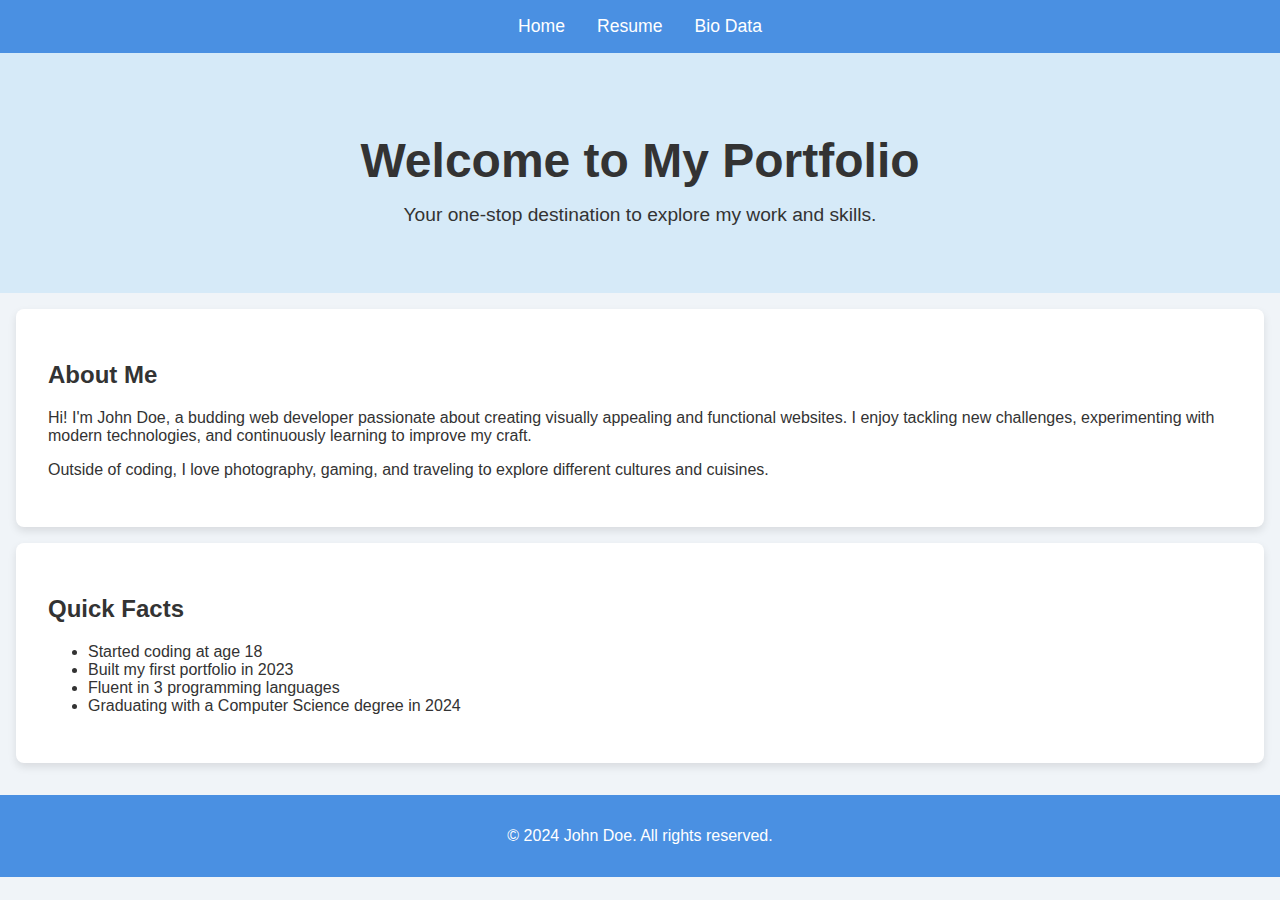
<file: 4MW22CS184[ASSIGNMENT-1]/index.html>
<!DOCTYPE html>
<html lang="en">
<head>
    <meta charset="UTF-8">
    <meta name="viewport" content="width=device-width, initial-scale=1.0">
    <title>Home - Personal Portfolio</title>
    <style>
        /* Global Styles */
        body {
            font-family: 'Arial', sans-serif;
            margin: 0;
            padding: 0;
            color: #333;
            background: #f0f4f8;
        }

        header {
            background: #4a90e2;
            color: #fff;
            padding: 1rem;
            text-align: center;
        }

        nav {
            display: flex;
            justify-content: center;
            gap: 2rem;
        }

        nav a {
            color: #fff;
            text-decoration: none;
            font-size: 1.1rem;
            transition: color 0.3s ease;
        }

        nav a:hover {
            color: #ffd700;
        }

        .hero {
            text-align: center;
            padding: 3rem 1rem;
            background: #d6eaf8;
            color: #333;
        }

        .hero h1 {
            font-size: 3rem;
            margin-bottom: 1rem;
        }

        .hero p {
            font-size: 1.2rem;
            margin-top: 1rem;
        }

        .about-section {
            padding: 2rem;
            background: #fff;
            margin: 1rem;
            border-radius: 8px;
            box-shadow: 0 4px 8px rgba(0, 0, 0, 0.1);
        }

        footer {
            text-align: center;
            padding: 1rem;
            background: #4a90e2;
            color: #fff;
            margin-top: 2rem;
        }
    </style>
</head>
<body>
    <header>
        <nav>
            <a href="index.html">Home</a>
            <a href="resume.html">Resume</a>
            <a href="biodata.html">Bio Data</a>
        </nav>
    </header>

    <section class="hero">
        <h1>Welcome to My Portfolio</h1>
        <p>Your one-stop destination to explore my work and skills.</p>
    </section>

    <section class="about-section">
        <h2>About Me</h2>
        <p>Hi! I'm John Doe, a budding web developer passionate about creating visually appealing and functional websites. I enjoy tackling new challenges, experimenting with modern technologies, and continuously learning to improve my craft.</p>
        <p>Outside of coding, I love photography, gaming, and traveling to explore different cultures and cuisines.</p>
    </section>

    <section class="about-section">
        <h2>Quick Facts</h2>
        <ul>
            <li>Started coding at age 18</li>
            <li>Built my first portfolio in 2023</li>
            <li>Fluent in 3 programming languages</li>
            <li>Graduating with a Computer Science degree in 2024</li>
        </ul>
    </section>

    <footer>
        <p>&copy; 2024 John Doe. All rights reserved.</p>
    </footer>
</body>
</html>
</file>
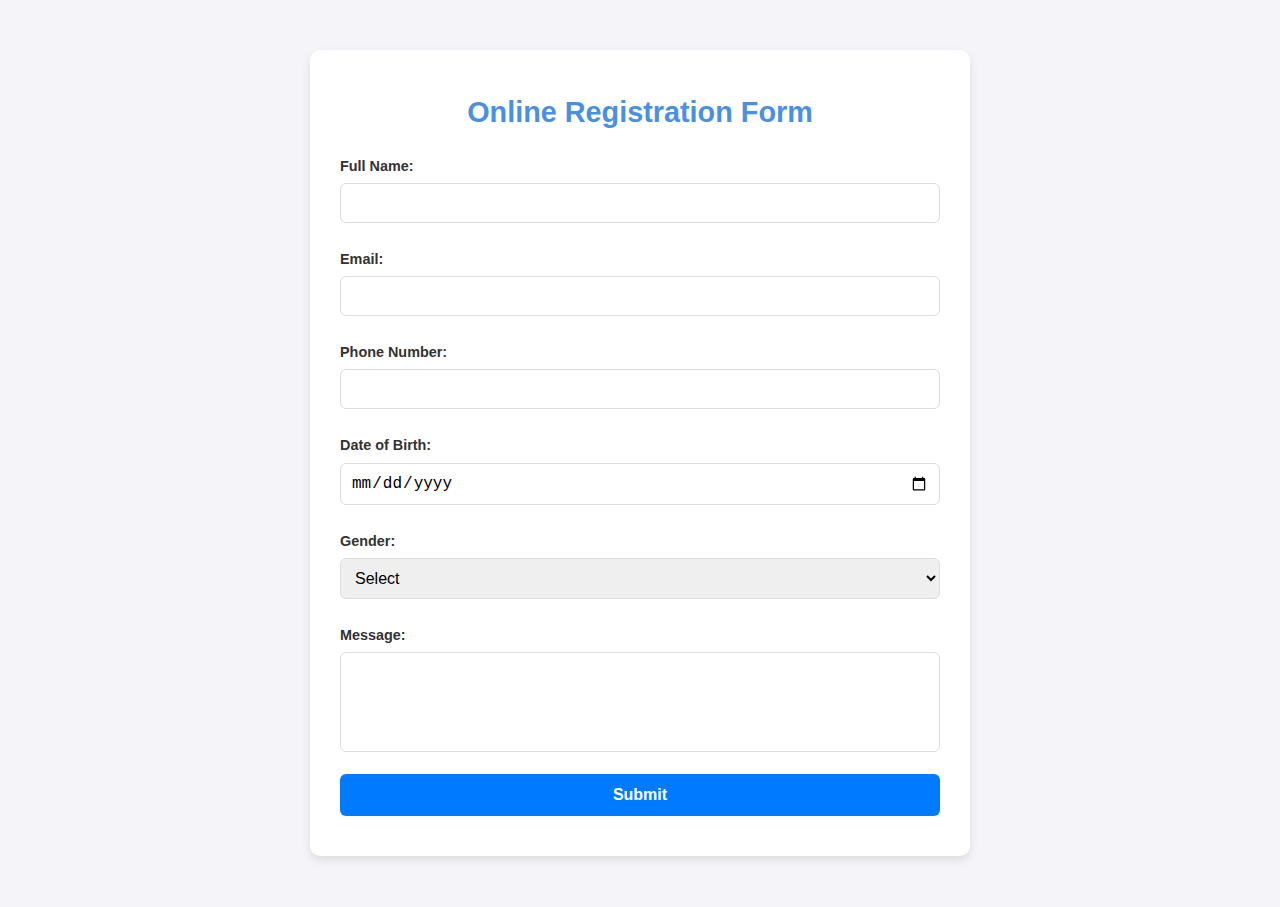
<file: 4MW22CS184[ASSIGNMENT-2]/index.html>
<!DOCTYPE html>
<html lang="en">
<head>
  <meta charset="UTF-8">
  <meta name="viewport" content="width=device-width, initial-scale=1.0">
  <title>Online Registration Form</title>
  <link rel="stylesheet" href="style.css">
  <style>
    /* General Body Styles */
body {
  font-family: Arial, sans-serif;
  margin: 0;
  padding: 0;
  background-color: #f4f4f9; /* Light grey background */
  color: #333; /* Neutral text color */
  line-height: 1.6;
}

/* Centered Container for the Form */
.container {
  max-width: 600px;
  margin: 50px auto; /* Centers the form vertically and horizontally */
  background: #ffffff; /* White background */
  padding: 20px 30px; /* Inner padding */
  border-radius: 10px; /* Rounded corners */
  box-shadow: 0 4px 10px rgba(0, 0, 0, 0.1); /* Subtle shadow for depth */
}

/* Form Header Styles */
h1 {
  text-align: center;
  color: #4a90e2; /* Bright blue for header */
  margin-bottom: 20px;
  font-size: 1.8rem;
}

/* Label Styles */
label {
  font-weight: bold;
  display: block;
  margin: 10px 0 5px; /* Space between label and input field */
  color: #333;
  font-size: 0.9rem;
}

/* Input, Select, and Textarea Styles */
input, select, textarea {
  width: 100%;
  padding: 10px;
  margin-bottom: 15px;
  border: 1px solid #ddd; /* Light grey border */
  border-radius: 6px; /* Smooth rounded corners */
  font-size: 1rem;
  box-sizing: border-box; /* Ensures padding doesn’t affect the size */
  transition: border-color 0.3s ease, box-shadow 0.3s ease;
}

/* On Focus (when clicked or tabbed) */
input:focus, select:focus, textarea:focus {
  border-color: #4a90e2; /* Blue border on focus */
  box-shadow: 0 0 5px rgba(74, 144, 226, 0.5); /* Light blue shadow */
  outline: none;
}

/* Textarea Specific Styles */
textarea {
  resize: none; /* Prevent resizing for consistent layout */
  height: 100px; /* Fixed height */
}

/* Submit Button Styles */
button {
  width: 100%; /* Full width for mobile-friendly design */
  padding: 12px;
  background-color: #007BFF; /* Bright blue background */
  color: white; /* White text */
  font-weight: bold;
  font-size: 1rem;
  border: none; /* No border */
  border-radius: 6px; /* Rounded corners */
  cursor: pointer;
  transition: background-color 0.3s ease, transform 0.2s ease;
}

/* Button Hover Effect */
button:hover {
  background-color: #0056b3; /* Darker blue */
}

/* Button Active Effect (Click Animation) */
button:active {
  transform: scale(0.98); /* Shrinks slightly when clicked */
}

/* Success Message Styles */
#successMessage {
  text-align: center;
  margin-top: 20px;
  font-size: 1rem;
  color: green;
  font-weight: bold;
}

/* Responsive Design for Mobile Devices */
@media (max-width: 768px) {
  .container {
    padding: 15px; /* Slightly smaller padding for mobile */
  }

  h1 {
    font-size: 1.6rem; /* Slightly smaller header font size */
  }

  button {
    font-size: 0.9rem; /* Slightly smaller button font size */
  }
}

  </style>
  <script src="https://code.jquery.com/jquery-3.6.0.min.js"></script>
  <script src="script.js" defer></script>
</head>
<body>
  <div class="container">
    <h1>Online Registration Form</h1>
    <form id="registrationForm" method="POST" action="process.php">
      <label for="name">Full Name:</label>
      <input type="text" id="name" name="name" required>

      <label for="email">Email:</label>
      <input type="email" id="email" name="email" required>

      <label for="phone">Phone Number:</label>
      <input type="tel" id="phone" name="phone" required>

      <label for="dob">Date of Birth:</label>
      <input type="date" id="dob" name="dob" required>

      <label for="gender">Gender:</label>
      <select id="gender" name="gender" required>
        <option value="">Select</option>
        <option value="Male">Male</option>
        <option value="Female">Female</option>
        <option value="Other">Other</option>
      </select>

      <label for="message">Message:</label>
      <textarea id="message" name="message" rows="4"></textarea>

      <button type="submit">Submit</button>
    </form>
    <div id="successMessage"></div>
  </div>
</body>
</html>
</file>
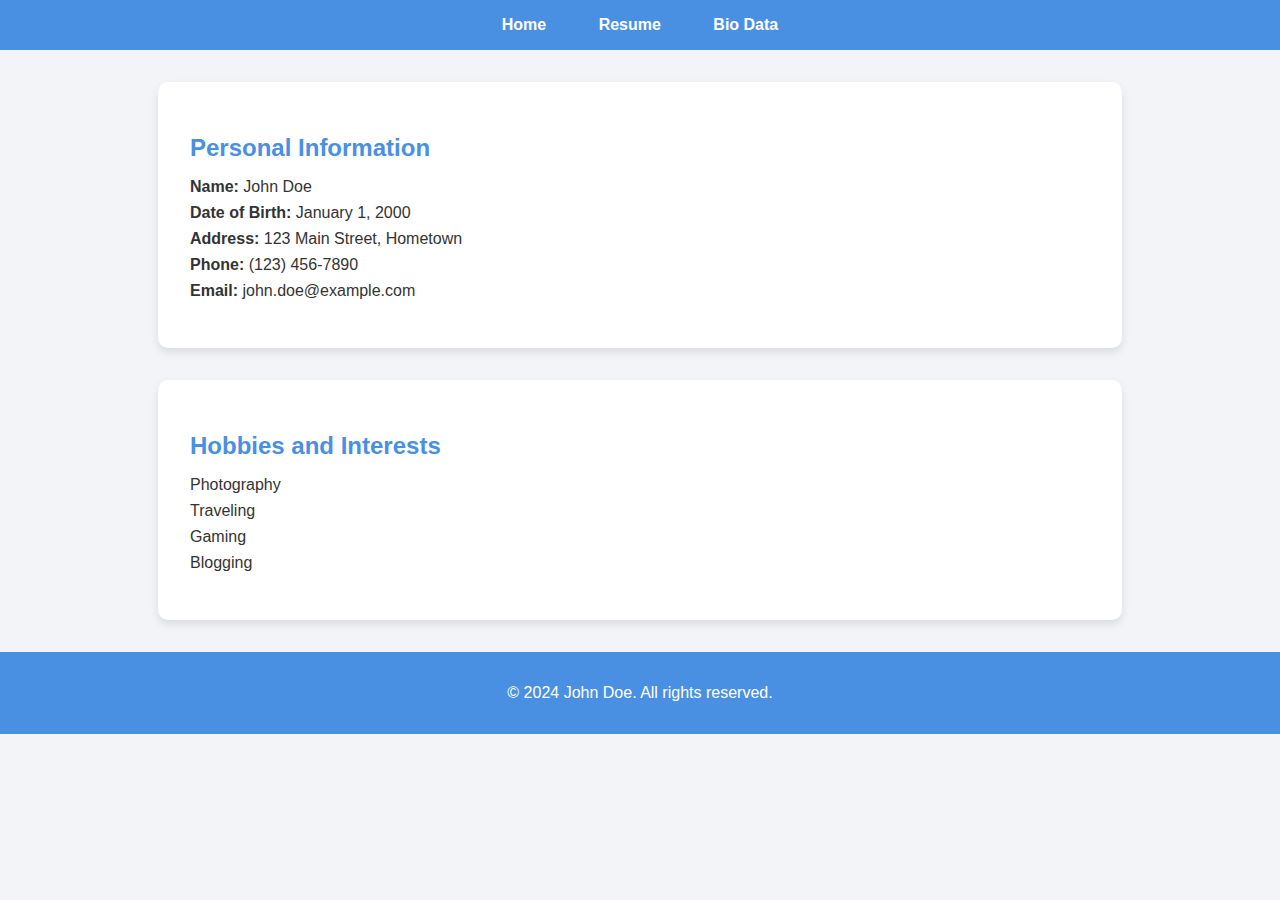
<file: 4MW22CS184[ASSIGNMENT-1]/biodata.html>
<!DOCTYPE html>
<html lang="en">
<head>
    <meta charset="UTF-8">
    <meta name="viewport" content="width=device-width, initial-scale=1.0">
    <title>Bio Data - John Doe</title>
    <style>
        body {
            font-family: Arial, sans-serif;
            margin: 0;
            padding: 0;
            color: #333;
            background: #f3f4f7;
        }

        header {
            background: #4a90e2;
            color: white;
            padding: 1rem;
            text-align: center;
        }

        nav a {
            color: white;
            margin: 0 1.5rem;
            text-decoration: none;
            font-weight: bold;
        }

        .biodata-section {
            max-width: 900px;
            margin: 2rem auto;
            background: #fff;
            padding: 2rem;
            border-radius: 10px;
            box-shadow: 0 4px 8px rgba(0, 0, 0, 0.1);
        }

        h2 {
            color: #4a90e2;
            margin-bottom: 1rem;
        }

        ul {
            list-style-type: none;
            padding: 0;
        }

        li {
            margin-bottom: 0.5rem;
        }

        footer {
            text-align: center;
            padding: 1rem;
            background: #4a90e2;
            color: white;
            margin-top: 2rem;
        }
    </style>
</head>
<body>
    <header>
        <nav>
            <a href="index.html">Home</a>
            <a href="resume.html">Resume</a>
            <a href="biodata.html">Bio Data</a>
        </nav>
    </header>

    <section class="biodata-section">
        <h2>Personal Information</h2>
        <ul>
            <li><strong>Name:</strong> John Doe</li>
            <li><strong>Date of Birth:</strong> January 1, 2000</li>
            <li><strong>Address:</strong> 123 Main Street, Hometown</li>
            <li><strong>Phone:</strong> (123) 456-7890</li>
            <li><strong>Email:</strong> john.doe@example.com</li>
        </ul>
    </section>

    <section class="biodata-section">
        <h2>Hobbies and Interests</h2>
        <ul>
            <li>Photography</li>
            <li>Traveling</li>
            <li>Gaming</li>
            <li>Blogging</li>
        </ul>
    </section>

    <footer>
        <p>&copy; 2024 John Doe. All rights reserved.</p>
    </footer>
</body>
</html>
</file>
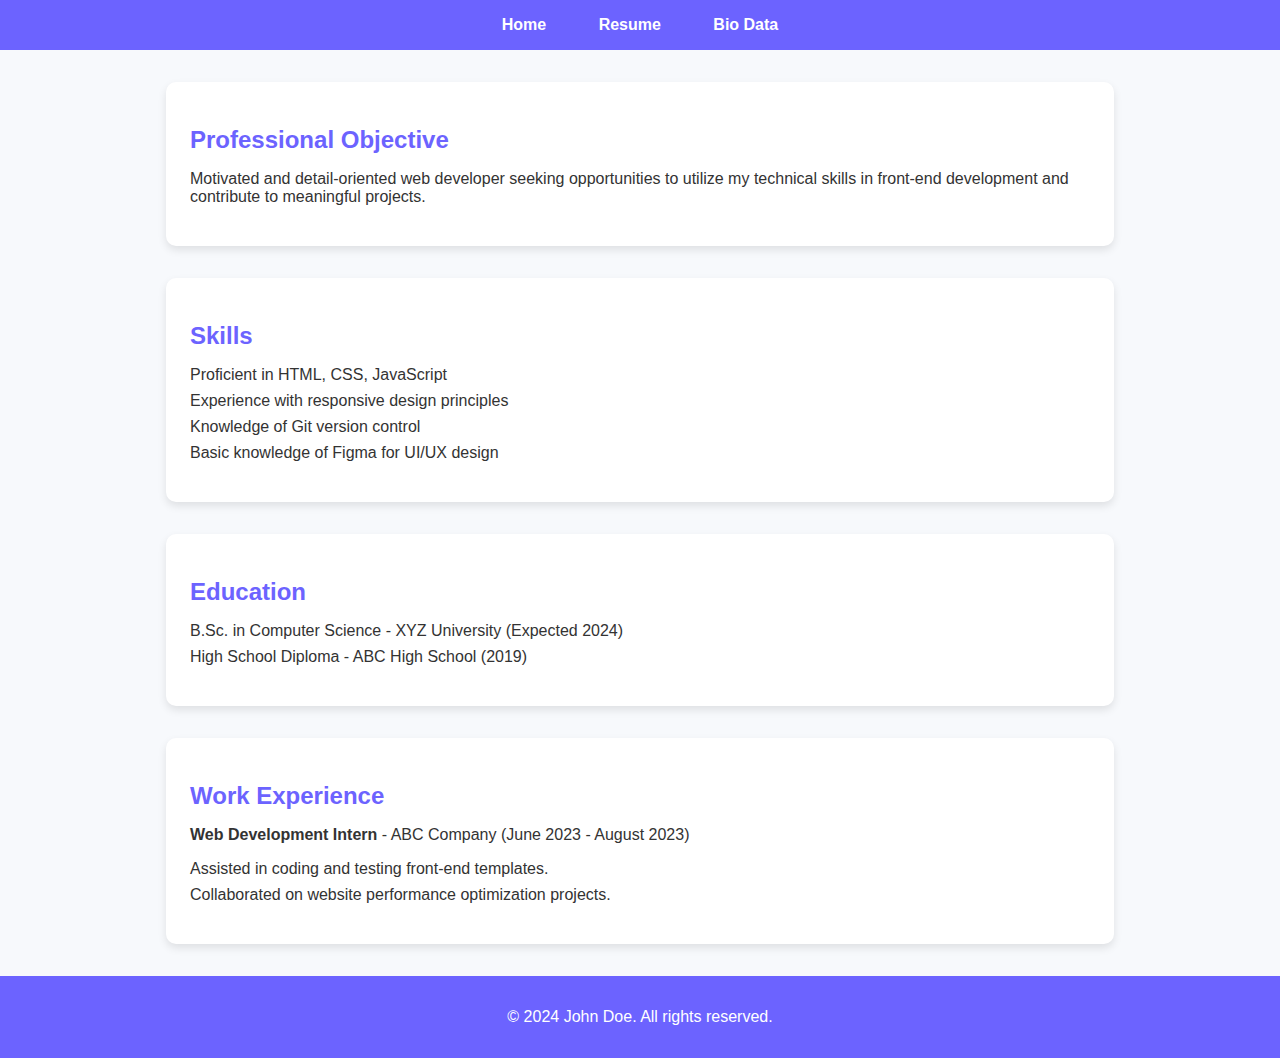
<file: 4MW22CS184[ASSIGNMENT-1]/resume.html>
<!DOCTYPE html>
<html lang="en">
<head>
    <meta charset="UTF-8">
    <meta name="viewport" content="width=device-width, initial-scale=1.0">
    <title>Resume - John Doe</title>
    <style>
        body {
            font-family: Arial, sans-serif;
            background: #f7f9fc;
            color: #333;
            margin: 0;
            padding: 0;
        }

        header {
            background: #6c63ff;
            color: white;
            padding: 1rem;
            text-align: center;
        }

        nav a {
            color: white;
            margin: 0 1.5rem;
            text-decoration: none;
            font-weight: bold;
        }

        .resume-section {
            background: #fff;
            max-width: 900px;
            margin: 2rem auto;
            padding: 1.5rem;
            border-radius: 10px;
            box-shadow: 0 4px 8px rgba(0, 0, 0, 0.1);
        }

        h2 {
            color: #6c63ff;
            margin-bottom: 1rem;
        }

        ul {
            list-style-type: none;
            padding: 0;
        }

        li {
            margin-bottom: 0.5rem;
        }

        footer {
            text-align: center;
            padding: 1rem;
            background: #6c63ff;
            color: white;
            margin-top: 2rem;
        }
    </style>
</head>
<body>
    <header>
        <nav>
            <a href="index.html">Home</a>
            <a href="resume.html">Resume</a>
            <a href="biodata.html">Bio Data</a>
        </nav>
    </header>

    <section class="resume-section">
        <h2>Professional Objective</h2>
        <p>Motivated and detail-oriented web developer seeking opportunities to utilize my technical skills in front-end development and contribute to meaningful projects.</p>
    </section>

    <section class="resume-section">
        <h2>Skills</h2>
        <ul>
            <li>Proficient in HTML, CSS, JavaScript</li>
            <li>Experience with responsive design principles</li>
            <li>Knowledge of Git version control</li>
            <li>Basic knowledge of Figma for UI/UX design</li>
        </ul>
    </section>

    <section class="resume-section">
        <h2>Education</h2>
        <ul>
            <li>B.Sc. in Computer Science - XYZ University (Expected 2024)</li>
            <li>High School Diploma - ABC High School (2019)</li>
        </ul>
    </section>

    <section class="resume-section">
        <h2>Work Experience</h2>
        <p><strong>Web Development Intern</strong> - ABC Company (June 2023 - August 2023)</p>
        <ul>
            <li>Assisted in coding and testing front-end templates.</li>
            <li>Collaborated on website performance optimization projects.</li>
        </ul>
    </section>

    <footer>
        <p>&copy; 2024 John Doe. All rights reserved.</p>
    </footer>
</body>
</html>
</file>
<file: 4MW22CS184[ASSIGNMENT-2]/style.css>
.card-container {
    display: flex;
    flex-wrap: wrap;
    gap: 20px;
    justify-content: center;
    margin: 20px;
  }
  
  .card {
    background: #fff;
    border: 1px solid #ddd;
    border-radius: 8px;
    box-shadow: 0 2px 10px rgba(0, 0, 0, 0.1);
    padding: 20px;
    width: 300px;
    transition: transform 0.3s ease;
  }
  
  .card:hover {
    transform: scale(1.05);
  }
  
  .card h2 {
    margin: 0;
    font-size: 1.5rem;
    color: #333;
  }
  
  .card p {
    margin: 5px 0;
    color: #555;
  }
</file>
